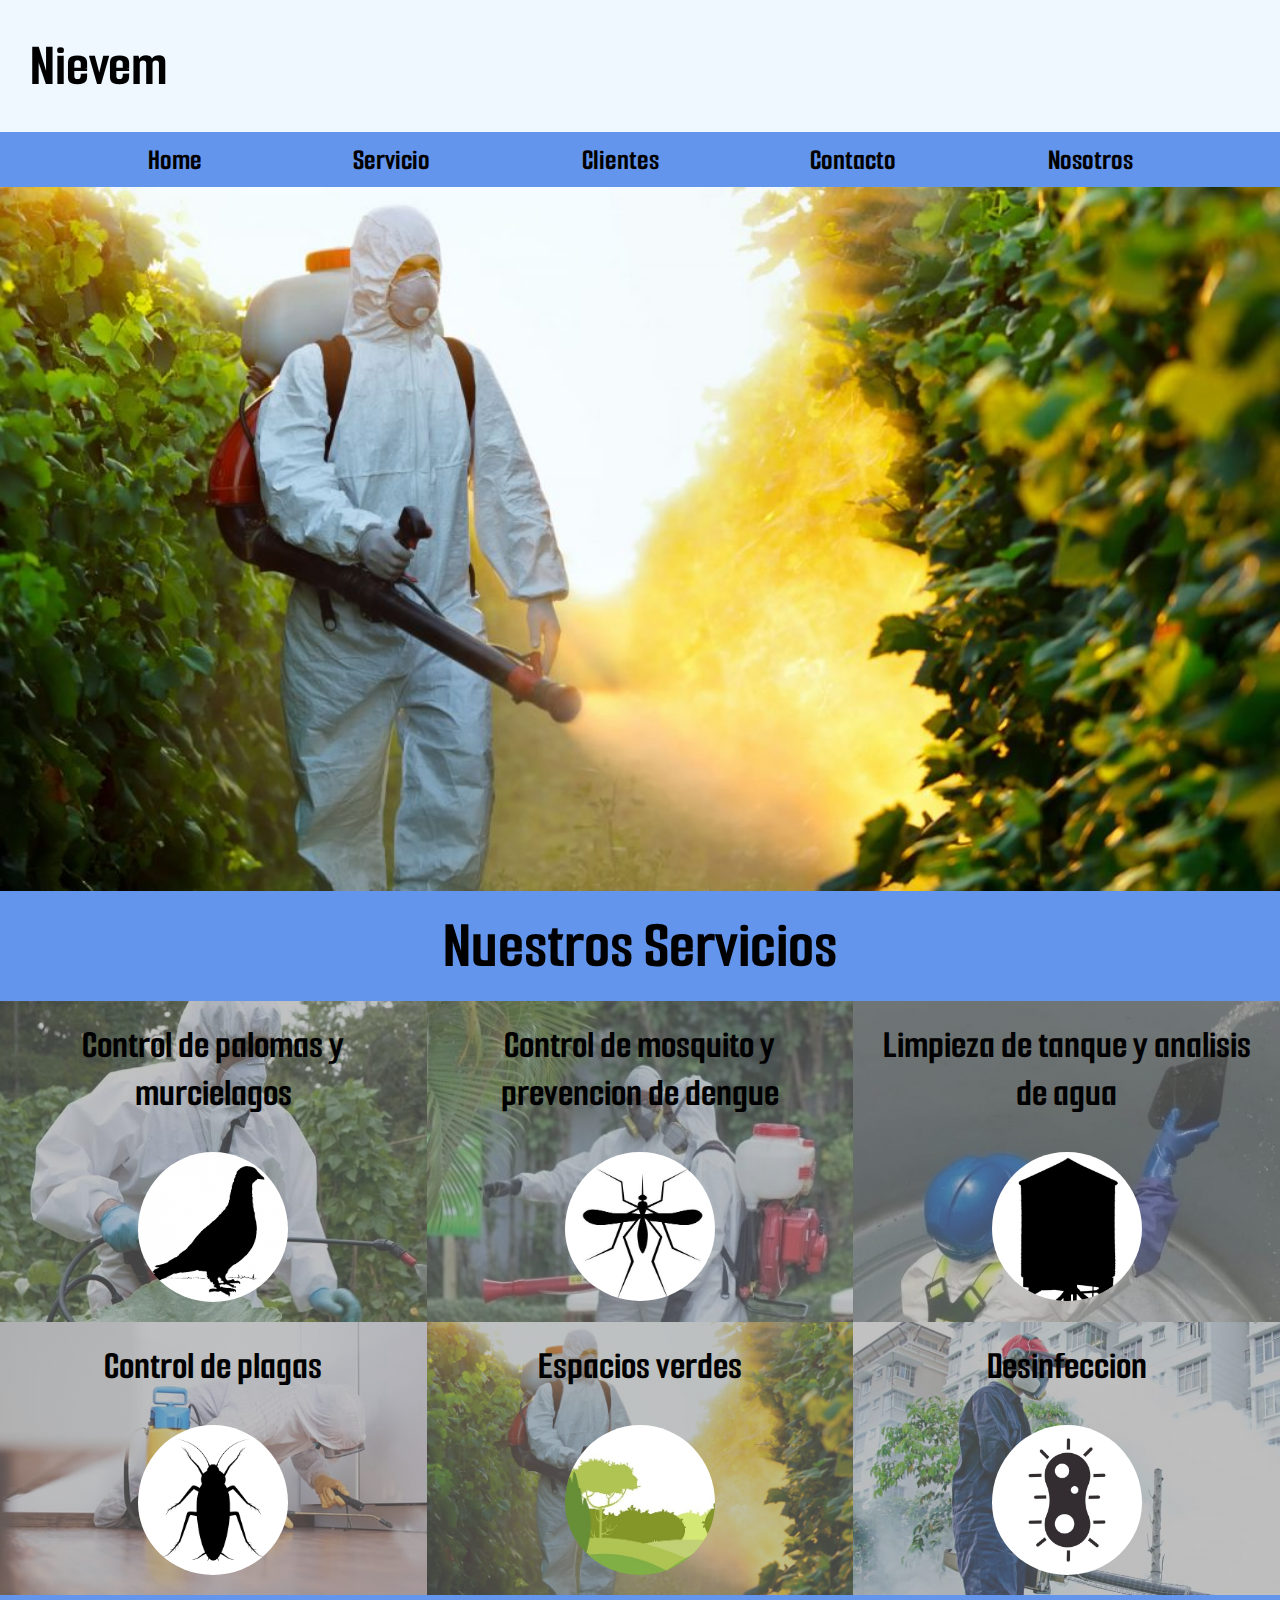
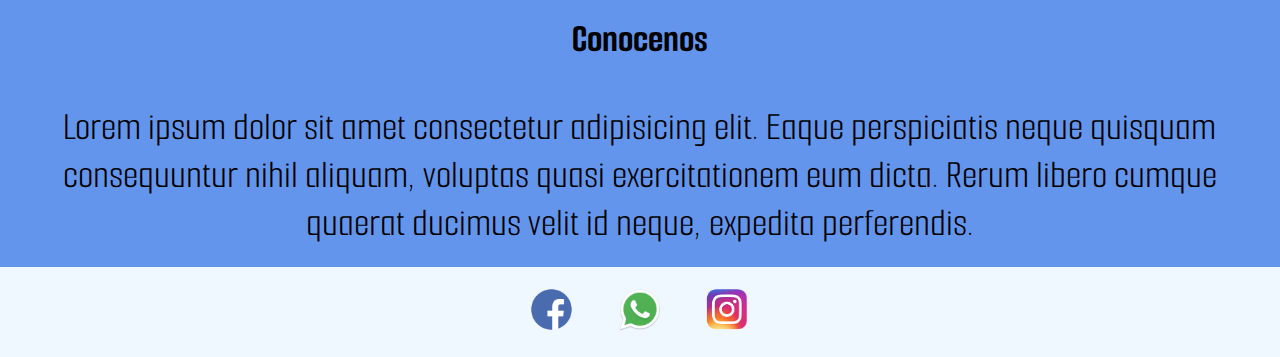
<file: index.html>
<!DOCTYPE html>
<html lang="en">
<head>
    <meta charset="UTF-8">
    <meta http-equiv="X-UA-Compatible" content="IE=edge">
    <meta name="viewport" content="width=device-width, initial-scale=1.0">
    <link rel="preconnect" href="https://fonts.googleapis.com">
    <link rel="preconnect" href="https://fonts.gstatic.com" crossorigin>
    <link href="https://fonts.googleapis.com/css2?family=Smooch+Sans:wght@500&display=swap" rel="stylesheet"> 
    <link rel="stylesheet" href= "css/style.css">
    <link rel="stylesheet" href="https://cdnjs.cloudflare.com/ajax/libs/animate.css/4.1.1/animate.min.css" />
    <title>Fumigaciones-Nievem</title>
</head>
<body>
    <header>
        <div>
            <div>
            <h2  class="titulo" > Nievem </h2>
            </div>
        </div>
        <nav>
            <ul>
                <li ><a href="index.html" class="menu">Home</a></li>
                <li><a href="pages/servicio.html" class="menu">Servicio</a></li>
                <li><a href="pages/clientes.html" class="menu">Clientes</a></li>
                <li><a href="pages/contacto.html" class="menu">Contacto</a></li>
                <li><a href="pages/nosotros.html" class="menu">Nosotros</a></li>
            </ul>
        </nav>
    </header>
    <div id="grilla">
        <section class="servicio">
            <img src="assest/fumigacion4.jpg" alt="" class="servicio-imagen" >
            <h2> Nuestros Servicios</h2>
        </section>
            <div class="paloma">
                <h4 class="parrafo">Control de palomas y murcielagos</h4>
                <img  src="assest/paloma.jpg" alt="" class="imagenes">
            </div>
            <div class="mosquito">
                <h4 class="parrafo">Control de mosquito y prevencion de dengue</h4>
                <img src="assest/mosquito.jpg" alt="" class="imagenes">
            </div>
            <div class="tanque">
                <h4 class="parrafo">Limpieza de tanque y analisis de agua</h4>
                <img src="assest/tanque.jpg" alt="" class="imagenes">
            </div>
            <div class="plagas">
                <h4 class="parrafo">Control de plagas</h4>
                <img src="assest/cucaracha.jpg" alt="" class="imagenes">
            </div>
            <div class="ambientes">
                <h4 class="parrafo">Espacios verdes</h4>
                <img src="assest/paisaje.jpg" alt="" class="imagenes">
            </div>
            <div class="bacterias">
                <h4 class="parrafo">Desinfeccion</h4>
                <img src="assest/bacteria.jpg" alt="" class="imagenes">
            </div>
        <section class="conocenos ">
        <h4 class="parrafo ">Conocenos</h4>
           <p class="parrafo"> Lorem ipsum dolor sit amet consectetur adipisicing elit. Eaque perspiciatis neque quisquam consequuntur nihil
            aliquam, voluptas quasi exercitationem eum dicta. Rerum libero cumque quaerat ducimus velit id neque, expedita
            perferendis.</p>
        </section>
        <div class="footer">
            <div>
                <img src="assest/face.png" alt="" class="redes">
                <img  src="assest/wasap.png" alt="" class="redes">
                <img  src="assest/instagram.png" alt="" class="redes">
            </div>
        </div>
    </div>
</body>
</html>
</file>
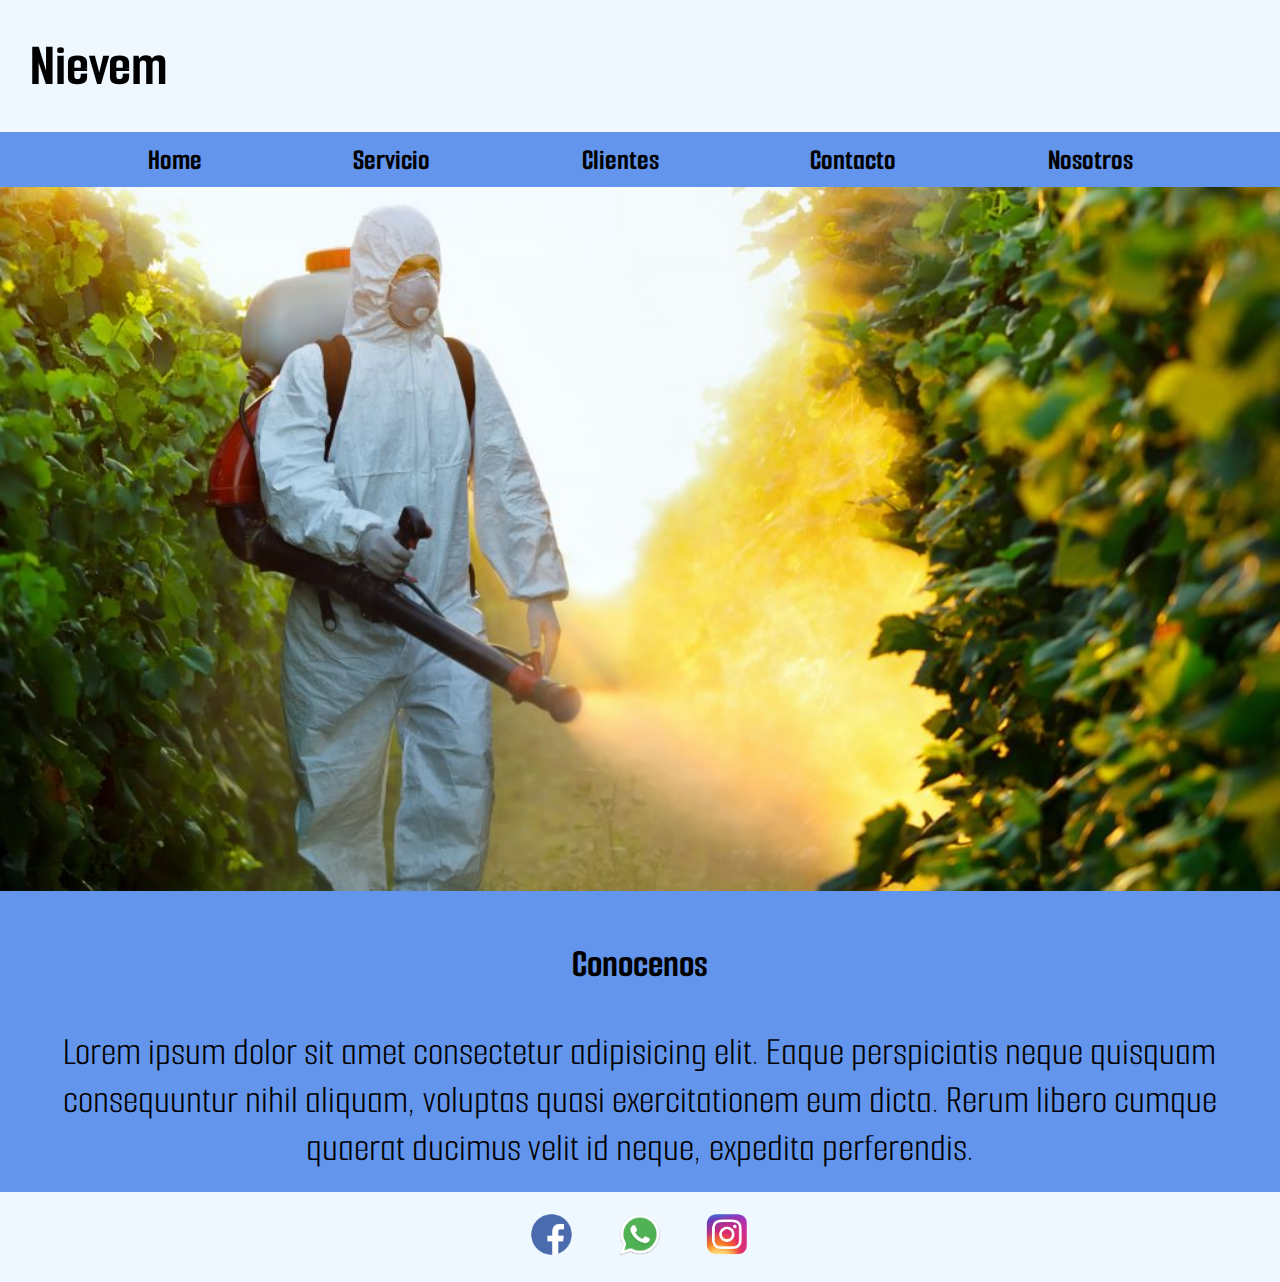
<file: pages/nosotros.html>
<!DOCTYPE html>
<html lang="en">

<head>
    <meta charset="UTF-8">
    <meta http-equiv="X-UA-Compatible" content="IE=edge">
    <meta name="viewport" content="width=device-width, initial-scale=1.0">
    <link rel="preconnect" href="https://fonts.googleapis.com">
    <link rel="preconnect" href="https://fonts.gstatic.com" crossorigin>
    <link href="https://fonts.googleapis.com/css2?family=Smooch+Sans:wght@500&display=swap" rel="stylesheet">
    <link rel="stylesheet" href="../css/style.css">
    <link rel="stylesheet" href="https://cdnjs.cloudflare.com/ajax/libs/animate.css/4.1.1/animate.min.css" />
    <title>Fumigaciones-Nievem</title>
</head>

<body>
    <header>
        <div>
            <div>
                <h2 class="titulo"> Nievem </h2>
            </div>
        </div>
        <nav>
            <ul>
                <li><a href="../index.html" class="menu">Home</a></li>
                <li><a href="../html" class="menu">Servicio</a></li>
                <li><a href="../clientes.html" class="menu">Clientes</a></li>
                <li><a href="../contacto.html" class="menu">Contacto</a></li>
                <li><a href="../nosotros.html" class="menu">Nosotros</a></li>
            </ul>
        </nav>
    </header>
    <div id="grilla">
        <section class="servicio">
            <img src="../assest/fumigacion4.jpg" alt="" class="servicio-imagen">
        </section>
        <section class="conocenos">
            <h2 class="parrafo">Conocenos</h2>
            <p class="parrafo"> Lorem ipsum dolor sit amet consectetur adipisicing elit. Eaque perspiciatis neque
                quisquam consequuntur nihil
                aliquam, voluptas quasi exercitationem eum dicta. Rerum libero cumque quaerat ducimus velit id neque,
                expedita
                perferendis.</p>
        </section>
        <div class="footer">
            <div>
                <img src="../assest/face.png" alt="" class="redes">
                <img src="../assest/wasap.png" alt="" class="redes">
                <img src="../assest/instagram.png" alt="" class="redes">
            </div>
        </div>
    </div>
</body>

</html>
</file>
<file: css/style.css>
* {
    margin: 0%;
    padding: 0%;
}
body {
    font-family: 'Smooch Sans', sans-serif;
    background-color: aliceblue;
}
header div h2 {
    background-color: aliceblue;
    padding: 30px;

     
}

 header nav {
     width: 100%;
     background-color:cornflowerblue;
     height: 30px;
     padding-top: 10px;
}
header nav ul {
    display: flex;
    justify-content: space-evenly;
}
header nav ul li {
    font-size: 15px;
    list-style: none;
}
.menu {
    font-weight: bold;
    text-decoration: none;
    color: black;
    padding: 4px;
    border-radius: 3px;
}
.menu:hover {
    background-color: rgb(48, 80, 156);
    transition: 0.5s;
    box-shadow: 1px 1px black;
}


#grilla {
    display: grid;
    width: 100%;
    grid-template-columns: 1fr;
    grid-template-areas:"servicio"
                        "paloma"
                        "mosquito"
                        "tanque"
                        "plagas"
                        "ambientes"
                        "bacterias"
                        "conocenos"
                        "footer";
}
.servicio {
    grid-area: servicio;
    text-align: center;
    background-color:cornflowerblue;
}
.servicio-imagen {
    width: 100%;
}
.paloma {
    margin-top: 10px;
    grid-area: paloma;
    display: flex;
    flex-direction: column;
    align-items: center;
    background-image: radial-gradient(rgba(133, 133, 133, 0.5), rgba(133, 133, 133, 0.5)),url(../assest/fumigacion1.jpg);
    background-size:cover;
}
.mosquito {
    grid-area: mosquito;
    display: flex;
    flex-direction: column;
    align-items: center;
    background-image:radial-gradient(rgba(133, 133, 133, 0.5), rgba(133, 133, 133, 0.5)), url(../assest/fumigacion.jpg);
    background-size: cover;

}
.tanque {
    grid-area: tanque;
    display: flex;
    flex-direction: column;
    align-items: center;
    background-image:radial-gradient(rgba(133, 133, 133, 0.5), rgba(133, 133, 133, 0.5)), url(../assest/fumigacion6.jpg);
    background-size: cover;
}

.plagas {
    grid-area: plagas;
    display: flex;
    flex-direction: column;
    align-items: center;
    background-image:radial-gradient(rgba(133, 133, 133, 0.5), rgba(133, 133, 133, 0.5)), url(../assest/fumigacion3.jpg);
    background-size: cover;
}
.ambientes {
    grid-area: ambientes;
    display: flex;
    flex-direction: column;
    align-items: center;
    background-image: radial-gradient(rgba(133, 133, 133, 0.5), rgba(133, 133, 133, 0.5)),url(../assest/fumigacion4.jpg);
    background-size: cover;
    
}
.bacterias {
    grid-area: bacterias;
    display: flex;
    flex-direction: column;
    align-items: center;
    background-image: radial-gradient(rgba(133, 133, 133, 0.5), rgba(133, 133, 133, 0.5)),url(../assest/fumigacion5.jpg);
    background-size: cover;
}
.conocenos {
    grid-area: conocenos;
    display: flex;
    flex-direction: column;
    align-items: center;
}
.footer {
    grid-area: footer;
    display: flex;
    flex-direction: column;
    align-items: center;
}
.imagenes {
    width: 100px;
    border-radius: 100%;
    padding: 15px;
}
.parrafo {
    text-align: center;
    padding: 20px;
}
.redes {
    width: 30px;
    padding: 20px;
}

@media only screen and (min-width:1024px) {
    #grilla {
        display: grid;
        width: 100%;
        grid-template-columns: 1fr 1fr 1fr;
        grid-template-areas:"servicio servicio servicio"
                            "paloma mosquito tanque"
                            "plagas ambientes bacterias"
                            "conocenos conocenos conocenos"
                            "footer footer footer";
    }
    header div h2 {
        font-size: 60px;
    }
    header nav {
        padding-bottom: 15px;
    }
    header nav ul li {
        font-size: 30px;
    }
    .servicio {
        font-size: 45px;
        padding-bottom: 15px;
    }
    .paloma {
        margin-top: 0%;
    }
    .parrafo {
        font-size: 40px;
    }
    .imagenes{ 
        width: 150px;
        padding-bottom: 20px;
        transition: 2s;
    }
    .imagenes:hover{
        transform: scale(1.2);

    }
    .conocenos {
        background-color: cornflowerblue;
    }
    .redes {
        width: 45px;
        transition: 2s;
    }
    .redes:hover{
        transform: scale(1.2);
      

    }

}
</file>
